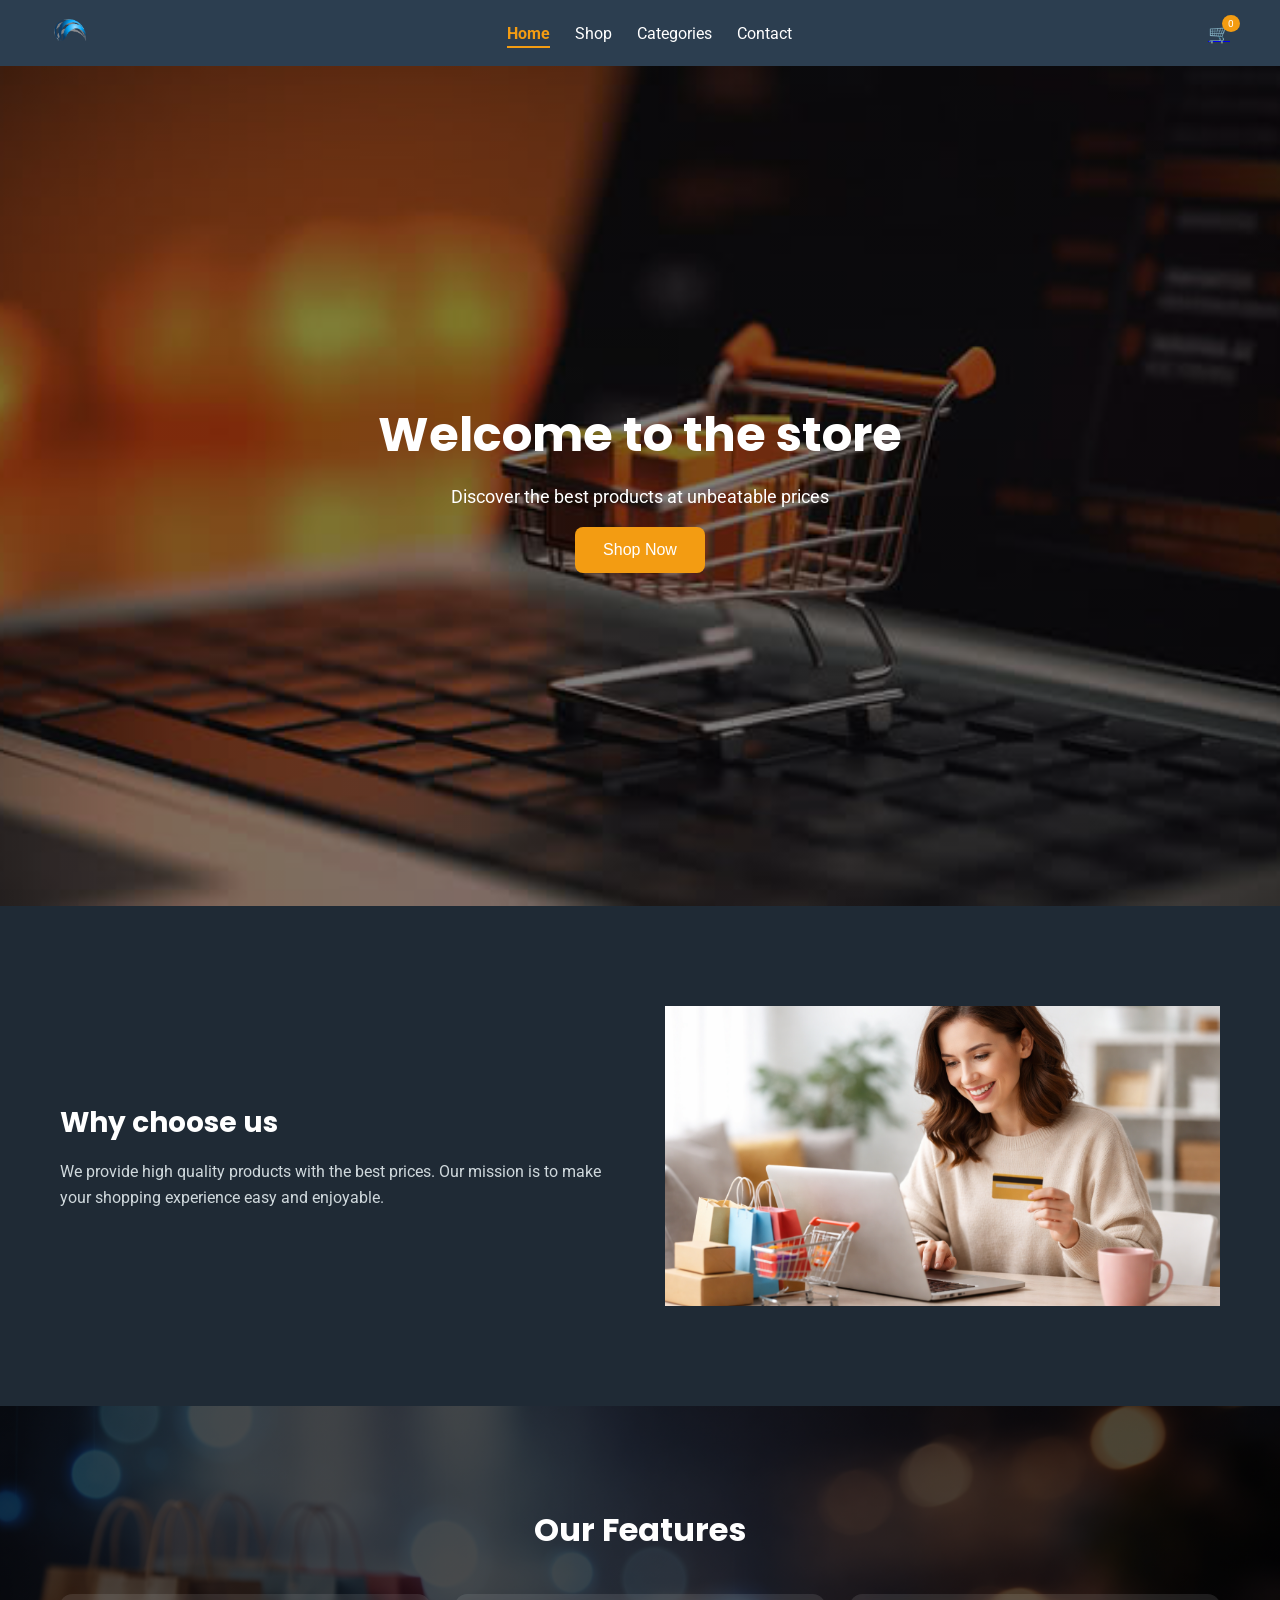
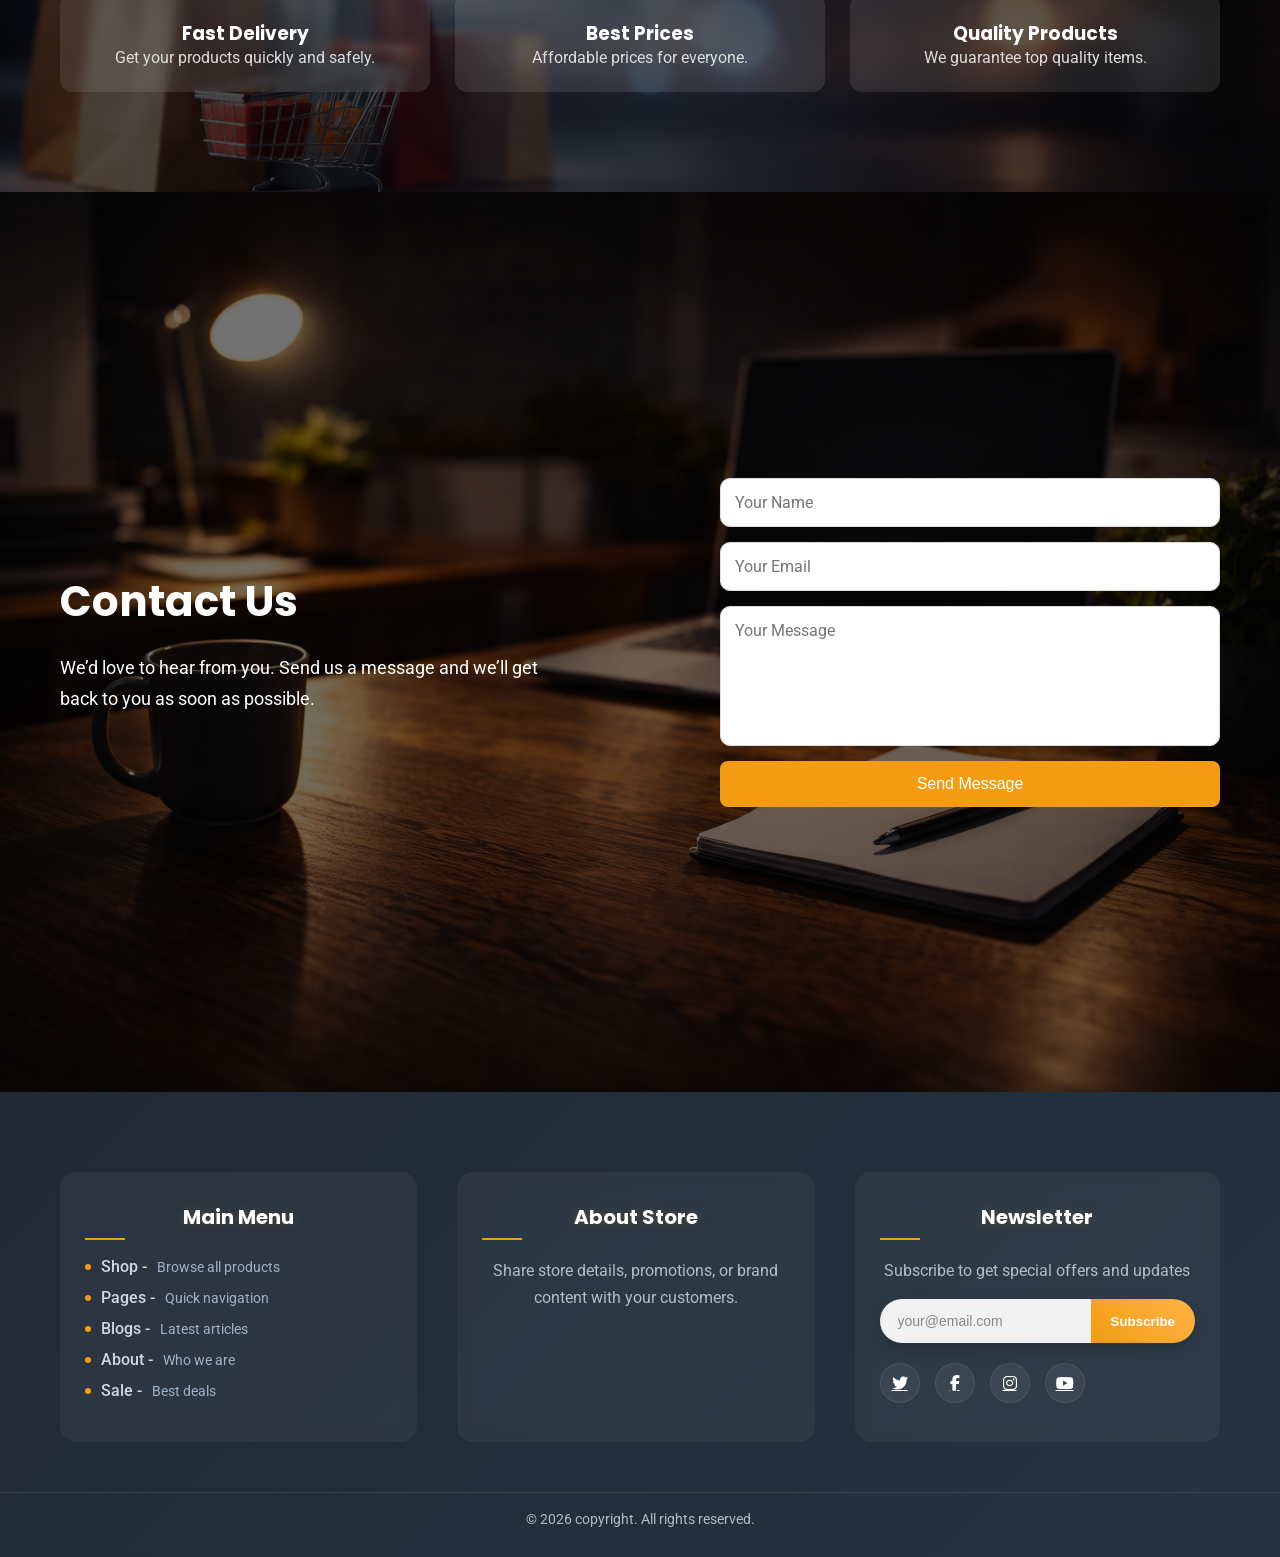
<file: index.html>
<!DOCTYPE html>
<html lang="en">

<head>
  <meta charset="UTF-8">
  <meta name="viewport" content="width=device-width, initial-scale=1.0">
  <title>Store</title>
  <link rel="stylesheet" href="style.css">
  <link
    href="https://fonts.googleapis.com/css2?family=Poppins:wght@400;600;700&family=Roboto:wght@300;400;500&display=swap"
    rel="stylesheet">
  <link rel="stylesheet" href="https://cdnjs.cloudflare.com/ajax/libs/font-awesome/6.5.0/css/all.min.css">
</head>

<body>

  <header>
    <div class="container">
      <div class="logo">
        <a href="index.html">
          <img src="images/logo.png" alt="logo">
        </a>
      </div>

      <nav>
        <ul>
          <li><a href="index.html">Home</a></li>
          <li><a href="shop.html">Shop</a></li>
          <li><a href="categories.html">Categories</a></li>
          <li><a href="contact.html">Contact</a></li>
        </ul>
      </nav>

      <div class="icons">
        <a href="cart.html" class="cart-btn">🛒</a>
        <div class="menu-toggle">☰</div>
      </div>
    </div>
  </header>

  <div class="mobile-menu">
    <span class="close-menu">✖</span>

    <a href="index.html">Home</a>
    <a href="shop.html">Shop</a>
    <a href="categories.html">Categories</a>
    <a href="contact.html">Contact</a>
  </div>
  <div class="mobile-overlay"></div>


  <section class="banner">
    <div class="banner-content">
      <h1>Welcome to the store</h1>
      <p>Discover the best products at unbeatable prices</p>
      <button class="btn">Shop Now</button>
    </div>
  </section>

  <section class="about">
    <div class="container about-content">
      <div class="about-text">
        <h2>Why choose us</h2>
        <p>
          We provide high quality products with the best prices.
          Our mission is to make your shopping experience easy and enjoyable.
        </p>
      </div>
      <div class="about-image"></div>
    </div>
  </section>

  <section class="features">
    <div class="container">

      <h2>Our Features</h2>

      <div class="features-grid">

        <div class="feature">
          <h3>Fast Delivery</h3>
          <p>Get your products quickly and safely.</p>
        </div>

        <div class="feature">
          <h3>Best Prices</h3>
          <p>Affordable prices for everyone.</p>
        </div>

        <div class="feature">
          <h3>Quality Products</h3>
          <p>We guarantee top quality items.</p>
        </div>

      </div>

    </div>
  </section>

  <section class="contact">
    <div class="contact-overlay">
      <div class="container contact-content">
        <div class="contact-left">
          <h2>Contact Us</h2>
          <p>We’d love to hear from you. Send us a message and we’ll get back to you as soon as possible.</p>
        </div>

        <form class="contact-form">
          <input type="text" placeholder="Your Name">
          <input type="email" placeholder="Your Email">
          <textarea placeholder="Your Message"></textarea>
          <button type="submit" class="btn">Send Message</button>
        </form>
      </div>
    </div>
  </section>

  <footer class="footer">
    <div class="container footer-grid">

      <div>
        <h3>Main Menu</h3>
        <ul class="footer-menu">
          <li>
            <a href="shop.html">Shop -</a>
            <span>Browse all products</span>
          </li>

          <li>
            <a href="#">Pages -</a>
            <span>Quick navigation</span>
          </li>

          <li>
            <a href="#">Blogs -</a>
            <span>Latest articles</span>
          </li>

          <li>
            <a href="#">About -</a>
            <span>Who we are</span>
          </li>

          <li>
            <a href="#">Sale -</a>
            <span>Best deals</span>
          </li>
        </ul>
      </div>

      <div>
        <h3>About Store</h3>
        <p>
          Share store details, promotions, or brand content with your customers.
        </p>
      </div>

      <div>
        <h3>Newsletter</h3>
        <p>Subscribe to get special offers and updates</p>

        <div class="newsletter">
          <input type="email" placeholder="your@email.com">
          <button>Subscribe</button>
        </div>

        <div class="socials">
          <a href="#"><i class="fab fa-twitter"></i></a>
          <a href="#"><i class="fab fa-facebook-f"></i></a>
          <a href="#"><i class="fab fa-instagram"></i></a>
          <a href="#"><i class="fab fa-youtube"></i></a>
        </div>
      </div>

    </div>

    <p class="footer-bottom">© 2026 copyright. All rights reserved.</p>
  </footer>

  <script>
    const toggle = document.querySelector(".menu-toggle");
    const menu = document.querySelector(".mobile-menu");
    const closeBtn = document.querySelector(".close-menu");
    const overlay = document.querySelector(".mobile-overlay");

    toggle.addEventListener("click", () => {
      menu.classList.add("active");
      overlay.classList.add("active");
    });

    closeBtn.addEventListener("click", () => {
      menu.classList.remove("active");
      overlay.classList.remove("active");
    });

    overlay.addEventListener("click", () => {
      menu.classList.remove("active");
      overlay.classList.remove("active");
    });
  </script>
  <script>
const links = document.querySelectorAll("nav ul li a");

links.forEach(link => {
  const linkPage = link.getAttribute("href");
  const currentPath = window.location.pathname;

  if (
    currentPath.endsWith(linkPage) ||
    currentPath.endsWith(linkPage.replace(".html", "")) ||
    (currentPath === "/" && linkPage === "index.html")
  ) {
    link.classList.add("active");
  }
});
  </script>
</body>

</html>
</file>
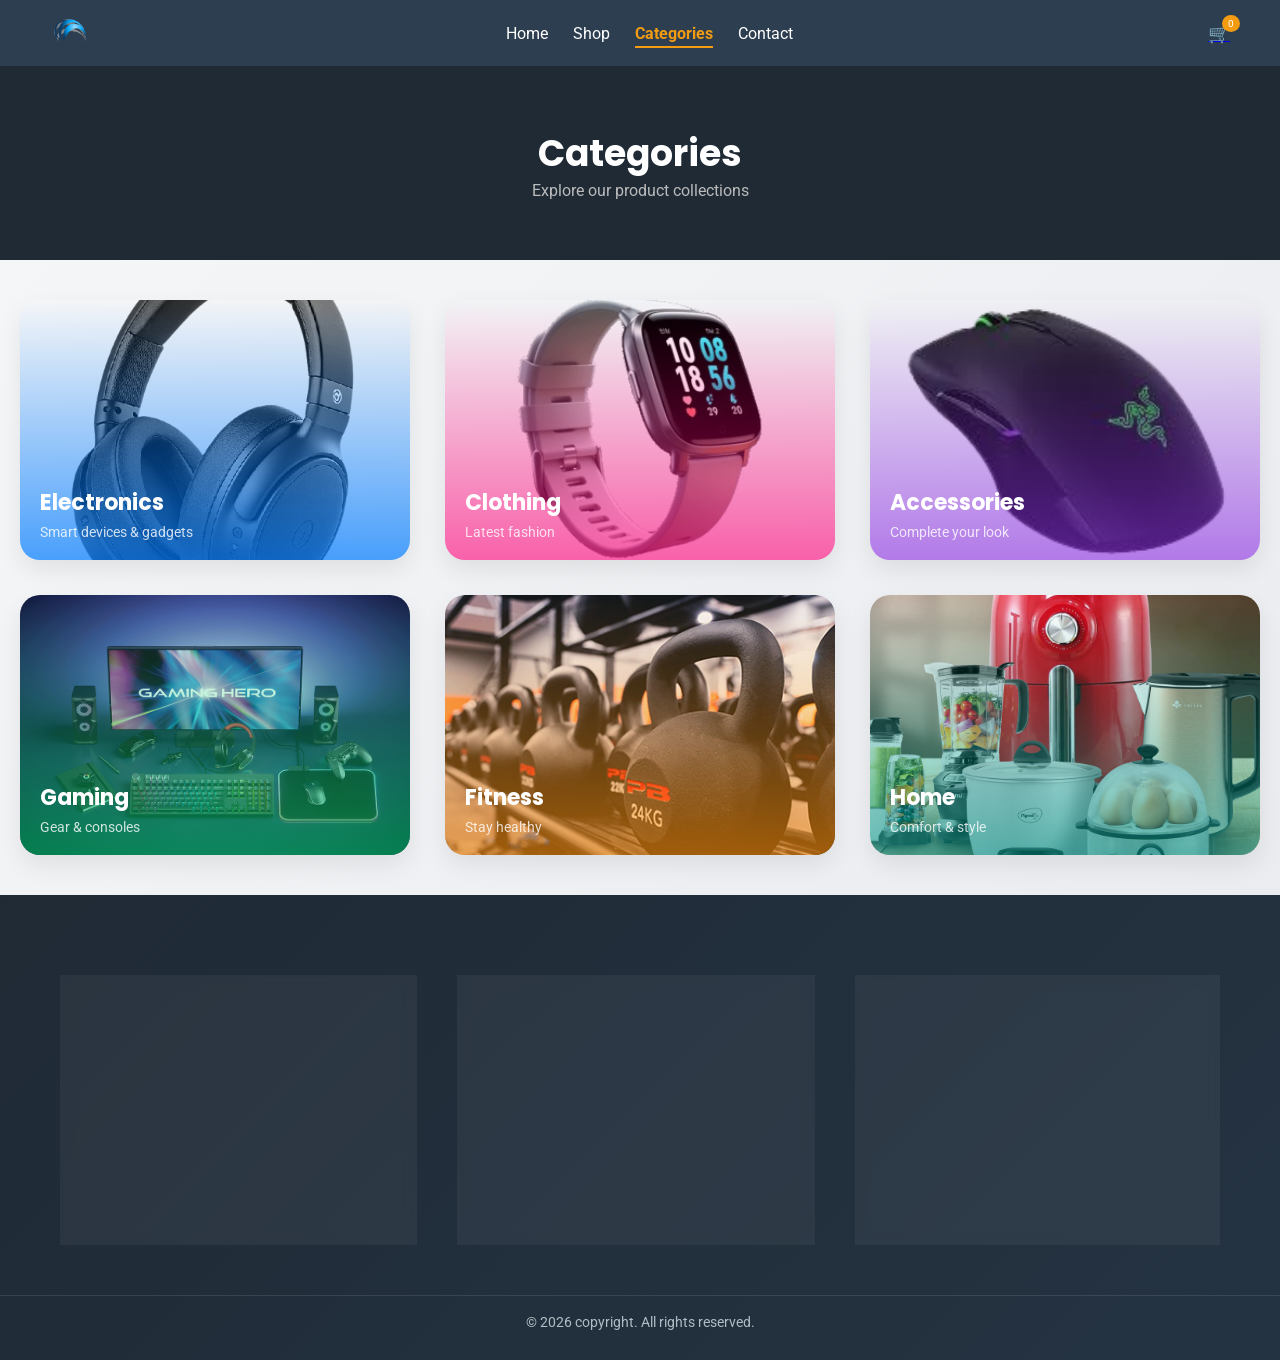
<file: categories.html>
<!DOCTYPE html>
<html lang="en">

<head>
    <meta charset="UTF-8">
    <meta name="viewport" content="width=device-width, initial-scale=1.0">
    <title>Store</title>
    <link rel="stylesheet" href="style.css">
    <link
        href="https://fonts.googleapis.com/css2?family=Poppins:wght@400;600;700&family=Roboto:wght@300;400;500&display=swap"
        rel="stylesheet">
    <link rel="stylesheet" href="https://cdnjs.cloudflare.com/ajax/libs/font-awesome/6.5.0/css/all.min.css">
</head>

<body>

    <header>
        <div class="container">
            <div class="logo">
                <a href="index.html">
                    <img src="images/logo.png" alt="logo">
                </a>
            </div>

            <nav>
                <ul>
                    <li><a href="index.html">Home</a></li>
                    <li><a href="shop.html">Shop</a></li>
                    <li><a href="categories.html">Categories</a></li>
                    <li><a href="contact.html">Contact</a></li>
                </ul>
            </nav>

            <div class="icons">
                <a href="cart.html" class="cart-btn">🛒</a>
                <div class="menu-toggle">☰</div>
            </div>
        </div>
    </header>
 <div class="mobile-menu">
    <span class="close-menu">✖</span>

    <a href="index.html">Home</a>
    <a href="shop.html">Shop</a>
    <a href="categories.html">Categories</a>
    <a href="contact.html">Contact</a>
  </div>
  <div class="mobile-overlay"></div>

    <section class="page-hero">
        <h1>Categories</h1>
        <p>Explore our product collections</p>
    </section>

    <section class="categories">
        <div class="categories-grid">

            <div class="category-card electronics" data-category="electronics">
                <img src="images/product1.png">
                <div class="overlay">
                    <h3>Electronics</h3>
                    <p>Smart devices & gadgets</p>
                </div>
            </div>

            <div class="category-card clothing" data-category="clothing">
                <img src="images/product2.png">
                <div class="overlay">
                    <h3>Clothing</h3>
                    <p>Latest fashion</p>
                </div>
            </div>

            <div class="category-card accessories" data-category="accessories">
                <img src="images/product3.png">
                <div class="overlay">
                    <h3>Accessories</h3>
                    <p>Complete your look</p>
                </div>
            </div>

            <div class="category-card gaming" data-category="gaming">
                <img src="images/gaming.jpg">
                <div class="overlay">
                    <h3>Gaming</h3>
                    <p>Gear & consoles</p>
                </div>
            </div>

            <div class="category-card fitness" data-category="fitness">
                <img src="images/fitness.jpg">
                <div class="overlay">
                    <h3>Fitness</h3>
                    <p>Stay healthy</p>
                </div>
            </div>

            <div class="category-card home" data-category="home">
                <img src="images/home.jpg">
                <div class="overlay">
                    <h3>Home</h3>
                    <p>Comfort & style</p>
                </div>
            </div>

        </div>

        </div>
    </section>


    <footer class="footer">
        <div class="container footer-grid">

            <div>
                <h3>Main Menu</h3>
                <ul class="footer-menu">
                    <li>
                        <a href="shop.html">Shop -</a>
                        <span>Browse all products</span>
                    </li>

                    <li>
                        <a href="#">Pages -</a>
                        <span>Quick navigation</span>
                    </li>

                    <li>
                        <a href="#">Blogs -</a>
                        <span>Latest articles</span>
                    </li>

                    <li>
                        <a href="#">About -</a>
                        <span>Who we are</span>
                    </li>

                    <li>
                        <a href="#">Sale -</a>
                        <span>Best deals</span>
                    </li>
                </ul>
            </div>

            <div>
                <h3>About Store</h3>
                <p>
                    Share store details, promotions, or brand content with your customers.
                </p>
            </div>

            <div>
                <h3>Newsletter</h3>
                <p>Subscribe to get special offers and updates</p>

                <div class="newsletter">
                    <input type="email" placeholder="your@email.com">
                    <button>Subscribe</button>
                </div>

                <div class="socials">
                    <a href="#"><i class="fab fa-twitter"></i></a>
                    <a href="#"><i class="fab fa-facebook-f"></i></a>
                    <a href="#"><i class="fab fa-instagram"></i></a>
                    <a href="#"><i class="fab fa-youtube"></i></a>
                </div>
            </div>

        </div>

        <p class="footer-bottom">© 2026 copyright. All rights reserved.</p>
    </footer>
    <script>
        const cards = document.querySelectorAll(".category-card");

        cards.forEach(card => {
            card.addEventListener("click", () => {
                const category = card.getAttribute("data-category");
                window.location.href = `shop.html?category=${category}`;
            });
        });
    </script>
     <script>
    const toggle = document.querySelector(".menu-toggle");
    const menu = document.querySelector(".mobile-menu");
    const closeBtn = document.querySelector(".close-menu");
    const overlay = document.querySelector(".mobile-overlay");

    toggle.addEventListener("click", () => {
      menu.classList.add("active");
      overlay.classList.add("active");
    });

    closeBtn.addEventListener("click", () => {
      menu.classList.remove("active");
      overlay.classList.remove("active");
    });

    overlay.addEventListener("click", () => {
      menu.classList.remove("active");
      overlay.classList.remove("active");
    });
  </script>
  <script>
const links = document.querySelectorAll("nav ul li a");

links.forEach(link => {
  const linkPage = link.getAttribute("href");
  const currentPath = window.location.pathname;

  if (
    currentPath.endsWith(linkPage) ||
    currentPath.endsWith(linkPage.replace(".html", "")) ||
    (currentPath === "/" && linkPage === "index.html")
  ) {
    link.classList.add("active");
  }
});
  </script>
</body>

</html>
</file>
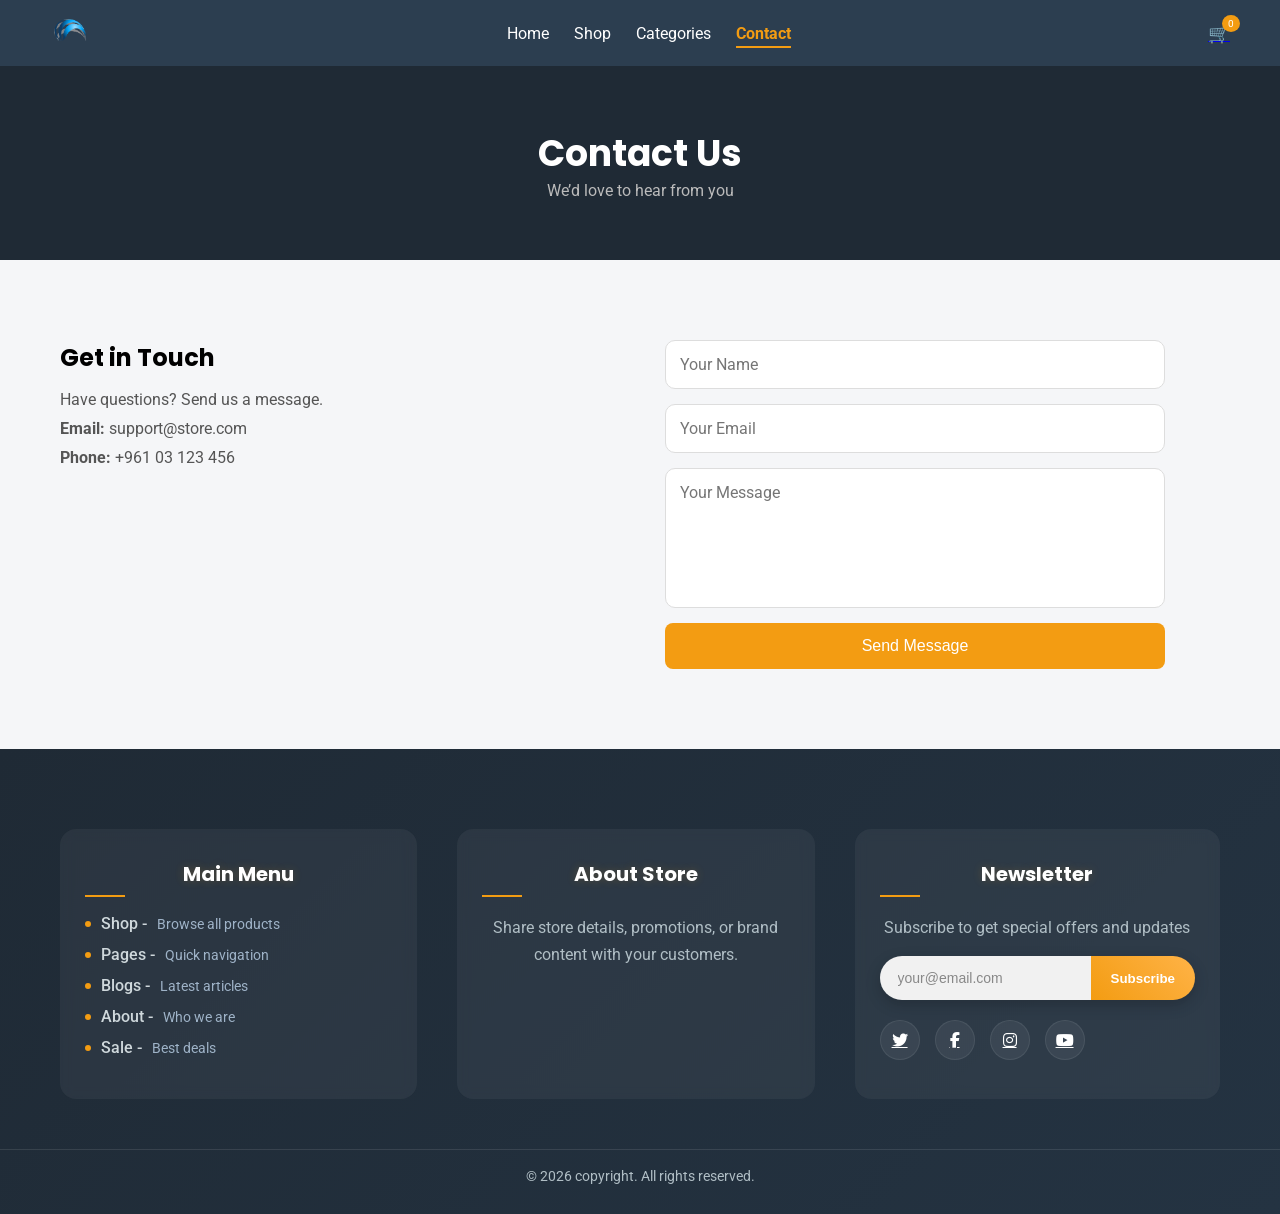
<file: contact.html>
<!DOCTYPE html>
<html lang="en">

<head>
  <meta charset="UTF-8">
  <meta name="viewport" content="width=device-width, initial-scale=1.0">
  <title>Store</title>
  <link rel="stylesheet" href="style.css">
  <link
    href="https://fonts.googleapis.com/css2?family=Poppins:wght@400;600;700&family=Roboto:wght@300;400;500&display=swap"
    rel="stylesheet">
  <link rel="stylesheet" href="https://cdnjs.cloudflare.com/ajax/libs/font-awesome/6.5.0/css/all.min.css">
</head>

<body>

  <header>
    <div class="container">
      <div class="logo">
        <a href="index.html">
          <img src="images/logo.png" alt="logo">
        </a>
      </div>

      <nav>
        <ul>
          <li><a href="index.html">Home</a></li>
          <li><a href="shop.html">Shop</a></li>
          <li><a href="categories.html">Categories</a></li>
          <li><a href="contact.html">Contact</a></li>
        </ul>
      </nav>

      <div class="icons">
        <a href="cart.html" class="cart-btn">🛒</a>
        <div class="menu-toggle">☰</div>
      </div>
    </div>
  </header>
 <div class="mobile-menu">
    <span class="close-menu">✖</span>

    <a href="index.html">Home</a>
    <a href="shop.html">Shop</a>
    <a href="categories.html">Categories</a>
    <a href="contact.html">Contact</a>
  </div>
  <div class="mobile-overlay"></div>
<section class="page-hero">
  <h1>Contact Us</h1>
  <p>We’d love to hear from you</p>
</section>

<section class="contact-page">
  <div class="container contact-grid">
    <div class="contact-info">
      <h2>Get in Touch</h2>
      <p>Have questions? Send us a message.</p>

      <p><strong>Email:</strong> support@store.com</p>
      <p><strong>Phone:</strong> +961 03 123 456</p>
    </div>
    <form class="contact-form">
      <input type="text" placeholder="Your Name">
      <input type="email" placeholder="Your Email">
      <textarea placeholder="Your Message"></textarea>
      <button class="btn">Send Message</button>
    </form>

  </div>
</section>

  <footer class="footer">
    <div class="container footer-grid">

      <div>
        <h3>Main Menu</h3>
        <ul class="footer-menu">
          <li>
            <a href="shop.html">Shop -</a>
            <span>Browse all products</span>
          </li>

          <li>
            <a href="#">Pages -</a>
            <span>Quick navigation</span>
          </li>

          <li>
            <a href="#">Blogs -</a>
            <span>Latest articles</span>
          </li>

          <li>
            <a href="#">About -</a>
            <span>Who we are</span>
          </li>

          <li>
            <a href="#">Sale -</a>
            <span>Best deals</span>
          </li>
        </ul>
      </div>

      <div>
        <h3>About Store</h3>
        <p>
          Share store details, promotions, or brand content with your customers.
        </p>
      </div>

      <div>
        <h3>Newsletter</h3>
        <p>Subscribe to get special offers and updates</p>

        <div class="newsletter">
          <input type="email" placeholder="your@email.com">
          <button>Subscribe</button>
        </div>

        <div class="socials">
          <a href="#"><i class="fab fa-twitter"></i></a>
          <a href="#"><i class="fab fa-facebook-f"></i></a>
          <a href="#"><i class="fab fa-instagram"></i></a>
          <a href="#"><i class="fab fa-youtube"></i></a>
        </div>
      </div>

    </div>

    <p class="footer-bottom">© 2026 copyright. All rights reserved.</p>
  </footer>
 <script>
    const toggle = document.querySelector(".menu-toggle");
    const menu = document.querySelector(".mobile-menu");
    const closeBtn = document.querySelector(".close-menu");
    const overlay = document.querySelector(".mobile-overlay");

    toggle.addEventListener("click", () => {
      menu.classList.add("active");
      overlay.classList.add("active");
    });

    closeBtn.addEventListener("click", () => {
      menu.classList.remove("active");
      overlay.classList.remove("active");
    });

    overlay.addEventListener("click", () => {
      menu.classList.remove("active");
      overlay.classList.remove("active");
    });
  </script>
  <script>
const links = document.querySelectorAll("nav ul li a");

links.forEach(link => {
  const linkPage = link.getAttribute("href");
  const currentPath = window.location.pathname;

  if (
    currentPath.endsWith(linkPage) ||
    currentPath.endsWith(linkPage.replace(".html", "")) ||
    (currentPath === "/" && linkPage === "index.html")
  ) {
    link.classList.add("active");
  }
});
  </script>
</body>
</html>
</file>
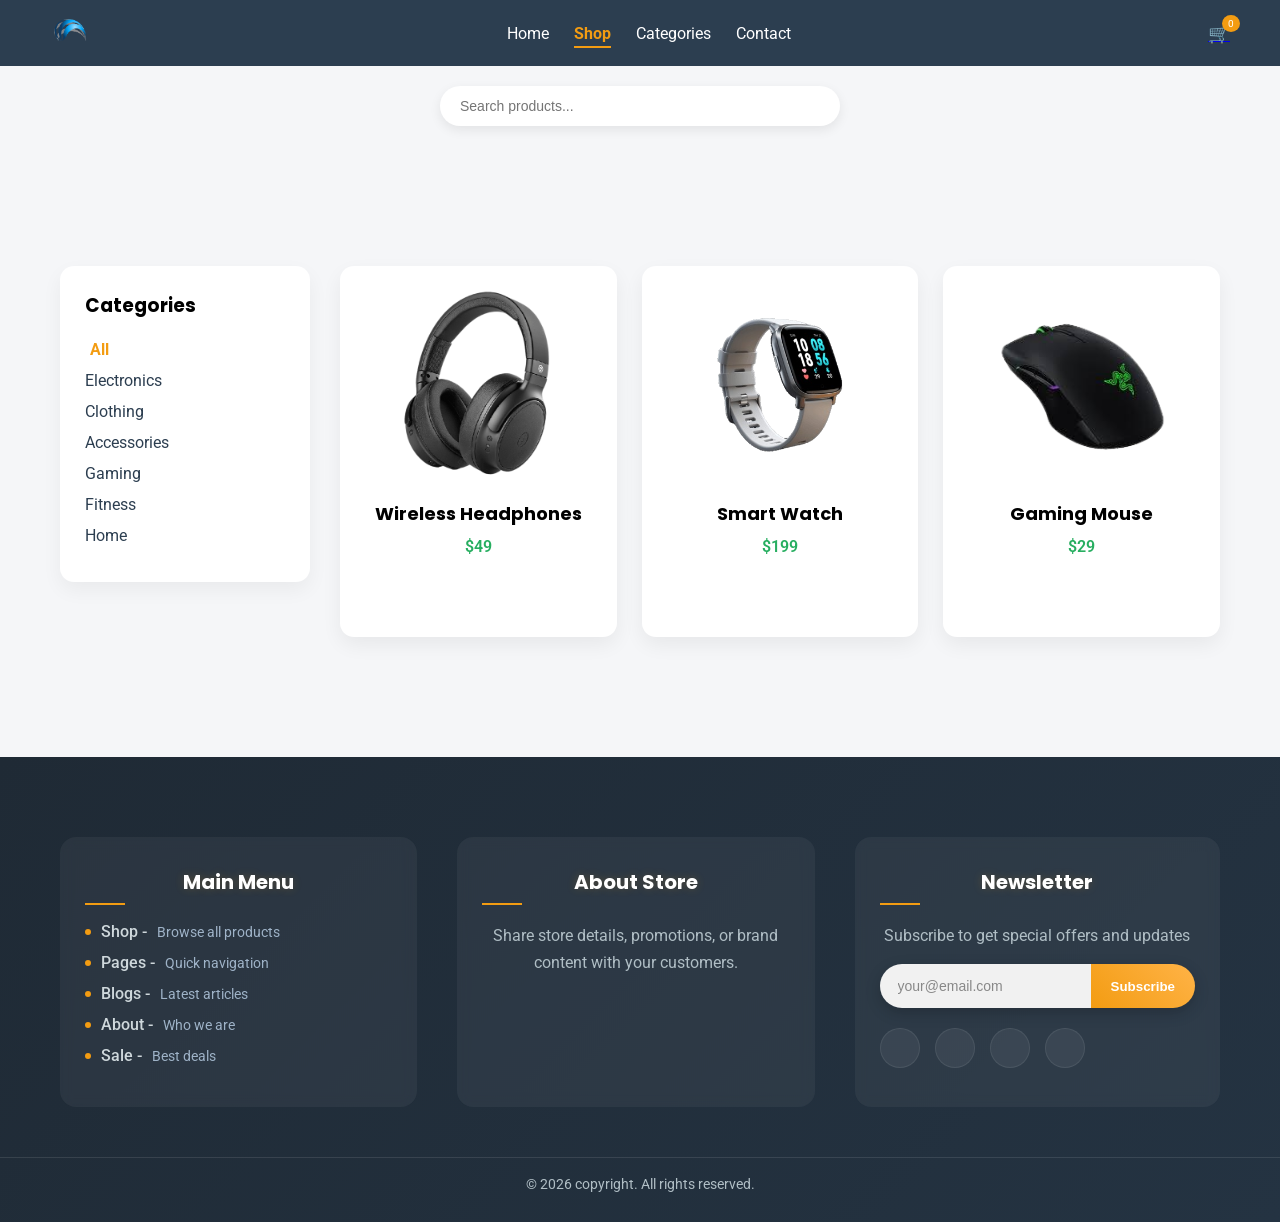
<file: shop.html>
<!DOCTYPE html>
<html lang="en">

<head>
    <meta charset="UTF-8">
    <meta name="viewport" content="width=device-width, initial-scale=1.0">
    <title>Store</title>
    <link rel="stylesheet" href="style.css">
    <link
        href="https://fonts.googleapis.com/css2?family=Poppins:wght@400;600;700&family=Roboto:wght@300;400;500&display=swap"
        rel="stylesheet">
</head>

<body>
    <header>
        <div class="container">
            <div class="logo">
                <a href="index.html">
                    <img src="images/logo.png" alt="logo">
                </a>
            </div>

            <nav>
                <ul>
                    <li><a href="index.html">Home</a></li>
                    <li><a href="shop.html" class="active">Shop</a></li>
                    <li><a href="categories.html">Categories</a></li>
                    <li><a href="contact.html">Contact</a></li>
                </ul>
            </nav>

            <div class="icons">
                <a href="cart.html" class="cart-btn">🛒</a>
                <div class="menu-toggle">☰</div>
            </div>
        </div>
    </header>

 <div class="mobile-menu">
    <span class="close-menu">✖</span>

    <a href="index.html">Home</a>
    <a href="shop.html">Shop</a>
    <a href="categories.html">Categories</a>
    <a href="contact.html">Contact</a>
  </div>
  <div class="mobile-overlay"></div>

    <div class="mobile-overlay"></div>
    <section class="shop-search">
        <div class="container">
            <input type="text" class="search-input" placeholder="Search products...">
        </div>
    </section>
    <section class="shop-layout">
        <div class="container">
            <aside class="sidebar">
                <h3>Categories</h3>
                <ul>
                    <li><a href="#" data-filter="all" class="active">All</a></li>
                    <li><a href="#" data-filter="electronics">Electronics</a></li>
                    <li><a href="#" data-filter="clothing">Clothing</a></li>
                    <li><a href="#" data-filter="accessories">Accessories</a></li>
                    <li><a href="#" data-filter="gaming">Gaming</a></li>
                    <li><a href="#" data-filter="fitness">Fitness</a></li>
                    <li><a href="#" data-filter="home">Home</a></li>
                </ul>
            </aside>

            <div class="products-grid">
                <div class="product-card" data-category="electronics">
                    <img src="images/product1.png" alt="product">
                    <h3>Wireless Headphones</h3>
                    <p class="price">$49</p>
                    <button class="btn">Add to Cart</button>
                </div>

                <div class="product-card" data-category="electronics">
                    <img src="images/product2.png" alt="product">
                    <h3>Smart Watch</h3>
                    <p class="price">$199</p>
                    <button class="btn">Add to Cart</button>
                </div>

                <div class="product-card" data-category="accessories">
                    <img src="images/product3.png" alt="product">
                    <h3>Gaming Mouse</h3>
                    <p class="price">$29</p>
                    <button class="btn">Add to Cart</button>
                </div>
            </div>
        </div>
    </section>


    <footer class="footer">
        <div class="container footer-grid">

            <div>
                <h3>Main Menu</h3>
                <ul class="footer-menu">
                    <li>
                        <a href="shop.html">Shop -</a>
                        <span>Browse all products</span>
                    </li>

                    <li>
                        <a href="#">Pages -</a>
                        <span>Quick navigation</span>
                    </li>

                    <li>
                        <a href="#">Blogs -</a>
                        <span>Latest articles</span>
                    </li>

                    <li>
                        <a href="#">About -</a>
                        <span>Who we are</span>
                    </li>

                    <li>
                        <a href="#">Sale -</a>
                        <span>Best deals</span>
                    </li>
                </ul>
            </div>

            <div>
                <h3>About Store</h3>
                <p>
                    Share store details, promotions, or brand content with your customers.
                </p>
            </div>

            <div>
                <h3>Newsletter</h3>
                <p>Subscribe to get special offers and updates</p>

                <div class="newsletter">
                    <input type="email" placeholder="your@email.com">
                    <button>Subscribe</button>
                </div>

                <div class="socials">
                    <a href="#"><i class="fab fa-twitter"></i></a>
                    <a href="#"><i class="fab fa-facebook-f"></i></a>
                    <a href="#"><i class="fab fa-instagram"></i></a>
                    <a href="#"><i class="fab fa-youtube"></i></a>
                </div>
            </div>

        </div>

        <p class="footer-bottom">© 2026 copyright. All rights reserved.</p>
    </footer>



    <script>
        const toggle = document.querySelector(".menu-toggle");
        const menu = document.querySelector(".mobile-menu");
        const closeBtn = document.querySelector(".close-menu");
        const overlay = document.querySelector(".mobile-overlay");

        toggle.addEventListener("click", () => {
            menu.classList.add("active");
            overlay.classList.add("active");
        });

        closeBtn.addEventListener("click", () => {
            menu.classList.remove("active");
            overlay.classList.remove("active");
        });

        overlay.addEventListener("click", () => {
            menu.classList.remove("active");
            overlay.classList.remove("active");
        });

        const filters = document.querySelectorAll(".sidebar a");
        const products = document.querySelectorAll(".product-card");

        filters.forEach(link => {
            link.addEventListener("click", (e) => {
                e.preventDefault();

                filters.forEach(l => l.classList.remove("active"));
                link.classList.add("active");

                const filter = link.getAttribute("data-filter");

                products.forEach(product => {
                    const category = product.getAttribute("data-category");

                    if (filter === "all" || filter === category) {
                        product.style.display = "block";
                    } else {
                        product.style.display = "none";
                    }
                });
            });
        });

        const searchInput = document.querySelector(".search-input");

        searchInput.addEventListener("input", () => {
            const value = searchInput.value.toLowerCase();

            products.forEach(product => {
                const name = product.querySelector("h3").textContent.toLowerCase();

                if (name.includes(value)) {
                    product.style.display = "block";
                } else {
                    product.style.display = "none";
                }
            });
        });
    </script>
    <script>
const links = document.querySelectorAll("nav ul li a");

links.forEach(link => {
  const linkPage = link.getAttribute("href");
  const currentPath = window.location.pathname;

  if (
    currentPath.endsWith(linkPage) ||
    currentPath.endsWith(linkPage.replace(".html", "")) ||
    (currentPath === "/" && linkPage === "index.html")
  ) {
    link.classList.add("active");
  }
});
        const params = new URLSearchParams(window.location.search);
        const selectedCategory = params.get("category");

        if (selectedCategory) {
            products.forEach(product => {
                const category = product.getAttribute("data-category");

                if (category !== selectedCategory) {
                    product.style.display = "none";
                }
            });
        }


        if (selectedCategory) {

            filters.forEach(link => {
                const filter = link.getAttribute("data-filter");
                link.classList.remove("active");
                if (filter === selectedCategory) {
                    link.classList.add("active");
                }
            });

        }
    </script>

</body>

</html>
</file>
<file: style.css>
* {
  margin: 0;
  padding: 0;
  box-sizing: border-box;
}

body {
  font-family: 'Roboto', sans-serif;
}

h1,
h2,
h3,
h4,
h5,
h6 {
  font-family: 'Poppins', sans-serif;
}

html,
body {
  height: 100%;
}

body {
  display: flex;
  flex-direction: column;
}

header {
  display: flex;
  justify-content: space-between;
  align-items: center;
  padding: 5px 10px;
  background-color: #2c3e50;
  color: white;
}

header .container {
  display: flex;
  justify-content: space-between;
  align-items: center;
  padding: 5px 10px;
}

.header-wrapper {
  display: flex;
  align-items: center;
  justify-content: space-between;
  padding: 10px 20px;
}

.logo {
  font-size: 24px;
  font-weight: bold;
}

.logo img {
  height: 40px;
  cursor: pointer;
}

nav ul {
  list-style: none;
  display: flex;
  gap: 25px;
}

nav ul li a {
  text-decoration: none;
  color: white;
  font-size: 16px;
}

nav ul li a:hover {
  color: #f39c12;
}

.icons span {
  margin-left: 15px;
  cursor: pointer;
}

.banner {
  min-height: calc(100vh - 60px);
  background: linear-gradient(rgba(0, 0, 0, 0.5), rgba(0, 0, 0, 0.5)),
    url('images/background.jpg') center/cover no-repeat;
  display: flex;
  justify-content: center;
  align-items: center;
  text-align: center;
  color: white;
}

.banner-content h1 {
  font-size: 48px;
  margin-bottom: 15px;
}

.banner-content p {
  font-size: 18px;
  margin-bottom: 20px;
}

footer {
  text-align: center;
  padding: 20px;
  background-color: #2c3e50;
  color: white;
  margin-top: auto;
}

.container {
  max-width: 1200px;
  width: 100%;
  margin: 0 auto;
  padding: 0 20px;
}

.about {
  padding: 100px 0;
  background: #1f2a35;
  color: white;
}

.about-content {
  display: flex;
  align-items: center;
  gap: 50px;
}

.about-text {
  flex: 1;
}

.about-text h2 {
  font-size: 28px;
  margin-bottom: 15px;
  color: white;
}

.about-text p {
  color: #cfd8dc;
  line-height: 1.6;
}

.about-image img {
  width: 100%;
  max-width: 450px;
  border-radius: 20px;
  display: block;
}

.about-image {
  flex: 1;
  display: flex;
  height: 300px;
  background: url("images/about.png") center/cover no-repeat;
  justify-content: center;
}

.features {
  padding: 100px 0;
  text-align: center;
  background:
    linear-gradient(rgba(0, 0, 0, 0.7), rgba(0, 0, 0, 0.7)),
    url("images/features-bg.png") center/cover no-repeat;
  color: white;
}

.features h2 {
  font-size: 32px;
  color: white;
}

.feature {
  flex: 1;
  background: rgba(255, 255, 255, 0.1);
  padding: 25px;
  border-radius: 12px;
  transition: 0.3s;
  backdrop-filter: blur(5px);
}

.feature h3 {
  color: white;
}

.feature p {
  color: #ddd;
}

.features-grid {
  display: flex;
  gap: 25px;
  margin-top: 40px;
}

.feature:hover {
  transform: translateY(-5px);
}

.contact {
  min-height: 100vh;
  background: url("images/contact-bg.png") center/cover no-repeat;
  position: relative;
  display: flex;
  align-items: center;
}

.contact-overlay {
  width: 100%;
  min-height: 100vh;
  background: rgba(0, 0, 0, 0.55);
  display: flex;
  align-items: center;
}

.contact-content {
  display: flex;
  justify-content: space-between;
  align-items: center;
  gap: 60px;
}

.contact-left {
  flex: 1;
  color: white;
}

.contact-left h2 {
  font-size: 42px;
  margin-bottom: 20px;
}

.contact-left p {
  font-size: 18px;
  line-height: 1.7;
  max-width: 500px;
}

.contact-form {
  flex: 1;
  max-width: 500px;
  width: 100%;
  display: flex;
  flex-direction: column;
  gap: 18px;
}

.contact-form input,
.contact-form textarea {
  padding: 16px 18px;
  border: none;
  border-radius: 10px;
  outline: none;
  font-size: 16px;
  font-family: 'Roboto', sans-serif;
}

.contact-form textarea {
  min-height: 160px;
  width: 100%;
  resize: none;
}

.btn {
  display: inline-block;
  padding: 14px 28px;
  background: #f39c12;
  color: white;
  border: none;
  border-radius: 8px;
  font-size: 16px;
  font-weight: 500;
  cursor: pointer;
  text-decoration: none;
  transition: all 0.3s ease;
}

.btn:hover {
  background: #e67e22;
  transform: translateY(-2px);
}

.btn:active {
  transform: scale(0.98);
}

.icons {
  display: flex;
  align-items: center;
  gap: 12px;
}

.menu-toggle {
  display: none;
  font-size: 26px;
  color: white;
  cursor: pointer;
}

.mobile-menu {
  display: none;
  position: fixed;
  top: 0;
  right: -100%;
  width: 250px;
  height: 100vh;
  background: #1f2a35;
  flex-direction: column;
  padding: 25px 20px;
  transition: right 0.3s ease;
  z-index: 1000;
}

.mobile-overlay {
  display: none;
}

.close-menu {
  display: none;
}

.shop-layout .container {
  display: flex;
  gap: 40px;
  padding: 60px 20px;
}


.products-grid {
  flex: 1;
  display: grid;
  grid-template-columns: repeat(3, 1fr);
  gap: 25px;
}

.price {
  color: #27ae60;
  font-weight: 600;
  margin-bottom: 15px;
}

.sidebar {
  width: 250px;
  background: white;
  padding: 25px;
  border-radius: 14px;
  box-shadow: 0 8px 20px rgba(0, 0, 0, 0.05);
  height: fit-content;
}

.sidebar h3 {
  margin-bottom: 20px;
}

.sidebar ul {
  list-style: none;
  padding: 0;
}

.sidebar ul li {
  margin-bottom: 12px;
}

.sidebar ul li a {
  text-decoration: none;
  color: #2c3e50;
  transition: 0.2s;
}

.sidebar ul li a:hover,
.sidebar a.active {
  color: #f39c12;
  padding-left: 5px;
}

.product-card {
  background: white;
  padding: 20px;
  border-radius: 14px;
  text-align: center;
  transition: all 0.3s ease;
  box-shadow: 0 8px 20px rgba(0, 0, 0, 0.06);
  position: relative;
  overflow: hidden;
}

.product-card img {
  width: 100%;
  height: 200px;
  object-fit: contain;
  transition: 0.3s;
}

.product-card h3 {
  font-size: 18px;
  margin: 10px 0;
}

.price {
  color: #27ae60;
  font-weight: 600;
  margin-bottom: 15px;
}

.product-card .btn {
  opacity: 0;
  transform: translateY(10px);
  transition: 0.3s;
}

.product-card:hover {
  transform: translateY(-8px);
  box-shadow: 0 12px 25px rgba(0, 0, 0, 0.1);
}

.product-card:hover img {
  transform: scale(1.05);
}

.product-card:hover .btn {
  opacity: 1;
  transform: translateY(0);
}

.sidebar a.active {
  color: #f39c12;
  font-weight: bold;
}

.shop-layout {
  background: #f5f6f8;
  padding: 60px 0;
}

.shop-layout .container {
  display: flex;
  gap: 30px;
}

.cart-btn {
  cursor: pointer;
  position: relative;
  font-size: 18px;
}

.cart-btn::after {
  content: "0";
  position: absolute;
  top: -8px;
  right: -10px;
  background: #f39c12;
  color: white;
  font-size: 10px;
  padding: 3px 6px;
  border-radius: 50%;
}

.search-input {
  padding: 8px 14px;
  border-radius: 20px;
  border: none;
  outline: none;
  width: 180px;
  font-size: 14px;
  transition: 0.3s;
}

.search-input:focus {
  width: 220px;
}

.shop-search {
  background: #f5f6f8;
  padding: 20px 0;
}

.shop-search .container {
  display: flex;
  justify-content: center;
}

.shop-search .search-input {
  width: 400px;
  padding: 12px 20px;
  border-radius: 30px;
  border: none;
  outline: none;
  font-size: 14px;
  box-shadow: 0 4px 12px rgba(0, 0, 0, 0.08);
  transition: 0.3s;
}

.shop-search .search-input:focus {
  width: 450px;
}

nav ul li a.active {
  color: #f39c12;
  font-weight: bold;
  border-bottom: 2px solid #f39c12;
  padding-bottom: 3px;
}

.footer {
  background: linear-gradient(135deg, #1f2a35, #243342);
  color: white;
  padding: 80px 0 25px;
  position: relative;
}

.footer-grid {
  display: grid;
  grid-template-columns: repeat(3, 1fr);
  gap: 40px;
}

.footer-grid>div {
  background: rgba(255, 255, 255, 0.05);
  padding: 30px 25px;
  border-radius: 16px;
  transition: 0.3s;
  backdrop-filter: blur(6px);
}

.footer-grid>div:hover {
  transform: translateY(-6px);
  background: rgba(255, 255, 255, 0.08);
}

.footer h3 {
  font-size: 20px;
  margin-bottom: 25px;
  position: relative;
  text-shadow: 0 0 10px rgba(243, 156, 18, 0.2);
}

.footer h3::after {
  content: "";
  width: 40px;
  height: 2px;
  background: #f39c12;
  position: absolute;
  left: 0;
  bottom: -8px;
}

.footer ul {
  list-style: none;
  padding: 0;
  margin-top: 15px;
}

.footer ul li {
  display: flex;
  align-items: center;
  gap: 10px;
  margin-bottom: 12px;
}

.footer ul li::before {
  content: "";
  width: 6px;
  height: 6px;
  background: #f39c12;
  border-radius: 50%;
  display: inline-block;
}

.footer ul li a {
  color: #cfd8dc;
  text-decoration: none;
  transition: 0.3s;
  position: relative;
}

.footer ul li a:hover {
  color: #f39c12;
  padding-left: 8px;
}

.footer p {
  color: #b0bec5;
  line-height: 1.7;
}

.newsletter {
  display: flex;
  margin-top: 15px;
  border-radius: 40px;
  overflow: hidden;
  box-shadow: 0 5px 15px rgba(0, 0, 0, 0.2);
}

.newsletter input {
  flex: 1;
  padding: 14px 18px;
  border: none;
  outline: none;
  font-size: 14px;
  background: #f1f1f1;
  color: #333;
}

.newsletter button {
  padding: 14px 20px;
  background: linear-gradient(45deg, #f39c12, #ffb347);
  border: none;
  color: white;
  font-weight: 600;
  cursor: pointer;
  transition: 0.3s;
}

.newsletter button:hover {
  background: linear-gradient(45deg, #e67e22, #ffa726);
}

.newsletter input::placeholder {
  color: #888;
}

.socials {
  margin-top: 20px;
  display: flex;
  gap: 15px;
}

.socials a {
  width: 40px;
  height: 40px;
  display: flex;
  align-items: center;
  justify-content: center;
  background: rgba(255, 255, 255, 0.06);
  border: 1px solid rgba(255, 255, 255, 0.08);
  border-radius: 50%;
  color: white;
  font-size: 16px;
  transition: 0.3s;
}

.socials a:hover {
  background: #f39c12;
  transform: translateY(-5px);
  box-shadow: 0 5px 15px rgba(243, 156, 18, 0.3);

}

.footer-bottom {
  text-align: center;
  margin-top: 50px;
  border-top: 1px solid rgba(255, 255, 255, 0.1);
  padding-top: 15px;
  font-size: 14px;
  color: #90a4ae;
}

.footer-menu {
  list-style: none;
  padding: 0;
  margin-top: 15px;
}

.footer-menu li {
  display: flex;
  align-items: center;
  gap: 10px;
  margin-bottom: 12px;
  position: relative;
}

.footer-menu li::before {
  content: "";
  width: 6px;
  height: 6px;
  background: #f39c12;
  border-radius: 50%;
}

.footer-menu li a {
  color: #fff;
  text-decoration: none;
  font-weight: 500;
}

.footer-menu li span {
  font-size: 14px;
  color: #9fb3c8;
}
.page-hero {
  background: #1f2a35;
  color: white;
  text-align: center;
  padding: 60px 20px;
}

.page-hero h1 {
  font-size: 36px;
}

.page-hero p {
  color: #bbb;
}

.categories {
  padding: 40px 20px 40px 20px;
  background: linear-gradient(135deg, #f5f6f8, #eaecef);
}
.categories-grid {
  display: grid;
  width:100%;
  grid-template-columns: repeat(3, 1fr);
  gap: 35px;
}
.category-card {
  position: relative;
  border-radius: 20px;
  width:100%;
  overflow: hidden;
  cursor: pointer;
  height: 260px;
  box-shadow: 0 10px 25px rgba(0,0,0,0.08);
  transition: 0.4s;
}

.category-card img {
  width: 100%;
  height: 100%;
  object-fit: cover;
  transition: 0.4s;
}

.category-card::after {
  content: "";
  position: absolute;
  inset: 0;
  transition: 0.3s;
}

.overlay {
  position: absolute;
  bottom: 20px;
  left: 20px;
  color: white;
  z-index: 2;
}

.overlay h3 {
  font-size: 22px;
  margin-bottom: 5px;
}

.overlay p {
  font-size: 14px;
  opacity: 0.8;
}

.category-card:hover {
  transform: translateY(-10px);
}

.category-card:hover img {
  transform: scale(1.1);
}
.category-card.electronics::after {
  background: linear-gradient(to top, rgba(0,123,255,0.7), transparent);
}

.category-card.clothing::after {
  background: linear-gradient(to top, rgba(255,0,120,0.6), transparent);
}

.category-card.accessories::after {
  background: linear-gradient(to top, rgba(138,43,226,0.6), transparent);
}

.category-card.gaming::after {
  background: linear-gradient(to top, rgba(0,200,100,0.6), transparent);
}

.category-card.fitness::after {
  background: linear-gradient(to top, rgba(255,140,0,0.6), transparent);
}

.category-card.home::after {
  background: linear-gradient(to top, rgba(0,150,136,0.6), transparent);
}
.contact-page {
  padding: 80px 0;
  background: #f5f6f8;
}

.contact-grid {
  display: grid;
  grid-template-columns: 1fr 1fr;
  gap: 50px;
}

.contact-info h2 {
  margin-bottom: 15px;
}

.contact-info p {
  margin-bottom: 10px;
  color: #555;
}

.contact-form {
  display: flex;
  flex-direction: column;
  gap: 15px;
}

.contact-form input,
.contact-form textarea {
  padding: 14px;
  border-radius: 10px;
  border: 1px solid #ddd;
  outline: none;
}

.contact-form textarea {
  min-height: 140px;
}

.contact-form input:focus,
.contact-form textarea:focus {
  border-color: #f39c12;
}
@media (max-width: 768px) {
  .footer-grid {
    grid-template-columns: 1fr;
    text-align: center;
  }

  .footer h3::after {
    left: 50%;
    transform: translateX(-50%);
  }

  .newsletter {
    flex-direction: column;
    border-radius: 10px;
  }

  .newsletter input,
  .newsletter button {
    width: 100%;
  }

  .socials {
    justify-content: center;
  }
}

@media (max-width: 768px) {

  nav {
    display: none;
  }

  .menu-toggle {
    display: block;
  }

  .mobile-menu {
    display: none;
  }

  .mobile-menu.active {
    display: flex;
    right: 0;
  }

  .mobile-menu a {
    color: white;
    text-decoration: none;
    margin-bottom: 20px;
    font-size: 18px;
  }

  .close-menu {
    display: block;
    color: white;
    font-size: 26px;
    cursor: pointer;
    align-self: flex-end;
    margin-bottom: 30px;
  }

  .mobile-overlay.active {
    display: block;
    position: fixed;
    top: 0;
    left: 0;
    width: 100%;
    height: 100%;
    background: rgba(0, 0, 0, 0.5);
    z-index: 999;
  }

  .banner-content h1 {
    font-size: 32px;
  }

  .banner-content p {
    font-size: 16px;
  }

  .about-content {
    flex-direction: column;
    text-align: center;
  }

  .features-grid {
    flex-direction: column;
  }

  .contact-content {
    flex-direction: column;
    text-align: center;
  }

  .sidebar {
    width: 100%;
    padding: 20px;
    border-radius: 16px;
  }

  .products-grid {
    display: grid;
    grid-template-columns: 1fr 1fr;
    gap: 12px;
  }

  .product-card {
    display: flex;
    flex-direction: column;
    padding: 10px;
  }

  .product-card img {
    width: 100%;
    height: 120px;
    object-fit: contain;
  }

  .product-card h3 {
    font-size: 13px;
    margin-top: 8px;
  }

  .price {
    font-size: 13px;
    margin: 4px 0;
  }

  .product-card .btn {
    opacity: 1;
    transform: none;
    margin-top: auto;
    width: 100%;
    padding: 10px;
    font-size: 13px;
  }

  .search-input {
    width: 140px;
  }

  .search-input:focus {
    width: 180px;
  }

  .shop-layout {
    padding: 30px 0;
  }

  .shop-layout .container {
    flex-direction: column;
    gap: 25px;
    padding: 0 15px;
  }

  .shop-search .search-input {
    width: 90%;
  }

  .shop-search .search-input:focus {
    width: 95%;
  }

  .footer-grid {
    grid-template-columns: 1fr;
    text-align: center;
  }

  .newsletter {
    flex-direction: column;
  }

  .newsletter input,
  .newsletter button {
    width: 100%;
    border-radius: 5px;
  }
    .categories-grid {
    grid-template-columns: 1fr 1fr;
  }
}
</file>
